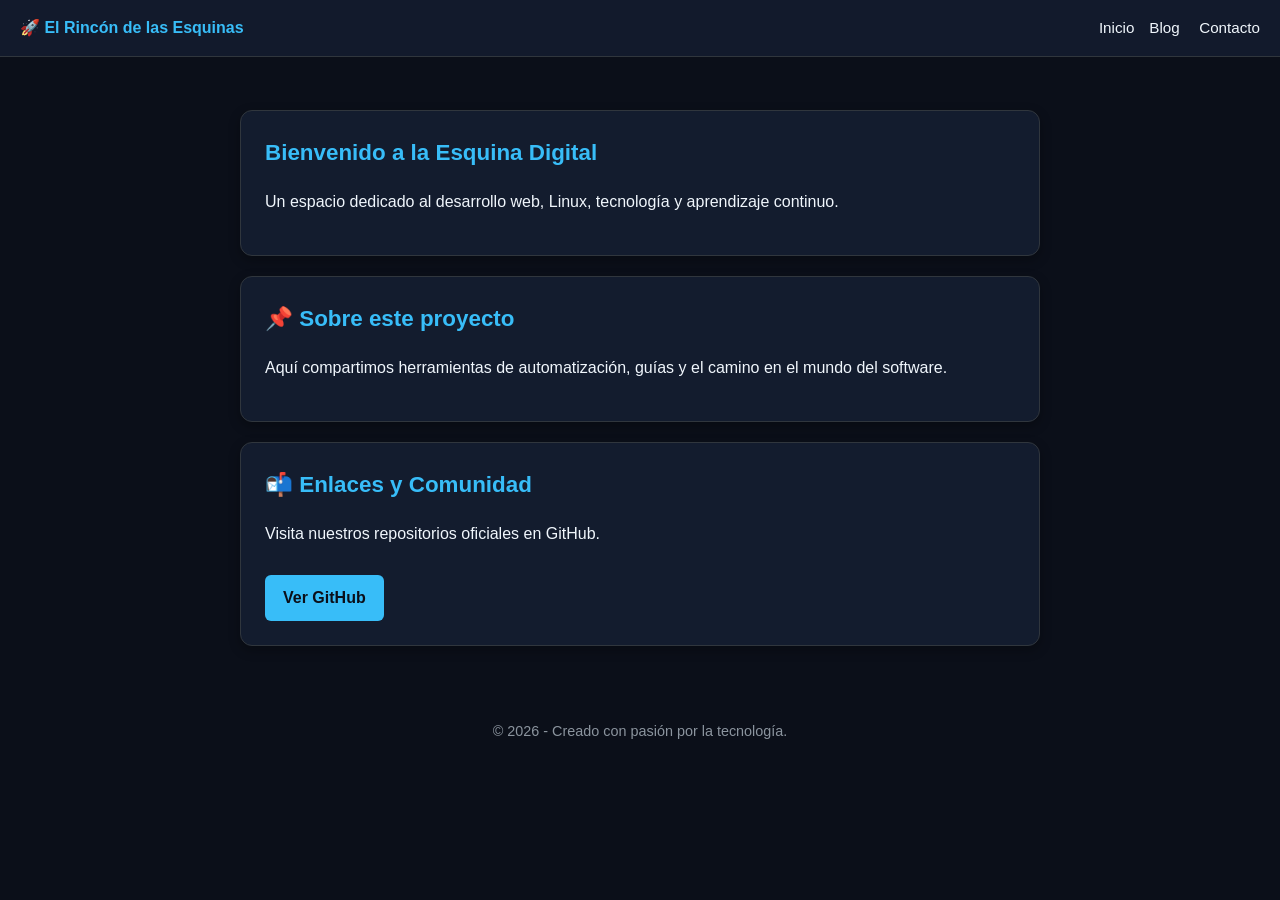
<file: index.html>
<!DOCTYPE html>
<html lang="es">
<head>
    <meta charset="UTF-8">
    <meta name="viewport" content="width=device-width, initial-scale=1.0">
    <title>El Rincón de las Esquinas | José Martínez Hernández</title>
    <link rel="icon" type="image/png" href="logo.png">
    <style>
        :root {
            --bg-color: #0b0f19;
            --card-bg: #131c2e;
            --text-main: #f0f6fc;
            --text-muted: #8b949e;
            --accent: #38bdf8;
            --accent-hover: #0ea5e9;
            --border: #30363d;
        }

        body {
            background-color: var(--bg-color);
            color: var(--text-main);
            font-family: -apple-system, BlinkMacSystemFont, "Segoe UI", Roboto, sans-serif;
            margin: 0;
            padding: 0;
            line-height: 1.6;
            scroll-behavior: smooth;
        }

        nav {
            position: fixed;
            top: 0;
            left: 0;
            width: 100%;
            background-color: rgba(19, 28, 46, 0.95);
            border-bottom: 1px solid var(--border);
            display: flex;
            justify-content: space-between;
            align-items: center;
            padding: 15px 20px;
            box-sizing: border-box;
            z-index: 1000;
        }

        .logo {
            font-weight: bold;
            color: var(--accent);
        }

        .nav-links a {
            color: var(--text-main);
            text-decoration: none;
            margin-left: 15px;
            font-size: 0.95rem;
        }

        .grid-container {
            display: flex;
            flex-direction: column;
            gap: 20px;
            padding: 20px;
            max-width: 800px;
            margin: 90px auto 20px auto;
        }

        .card {
            background-color: var(--card-bg);
            border: 1px solid var(--border);
            border-radius: 12px;
            padding: 24px;
            box-shadow: 0 4px 12px rgba(0, 0, 0, 0.3);
        }

        .card h2 {
            margin-top: 0;
            color: var(--accent);
            font-size: 1.4rem;
        }

        .btn {
            display: inline-block;
            background-color: var(--accent);
            color: #0b0f19;
            padding: 10px 18px;
            border-radius: 6px;
            text-decoration: none;
            font-weight: bold;
            margin-top: 12px;
        }

        .btn:hover {
            background-color: var(--accent-hover);
        }

        footer {
            text-align: center;
            padding: 20px;
            color: var(--text-muted);
            font-size: 0.9rem;
        }
    </style>
</head>
<body>

    <!-- Barra de Navegación Fija -->
    <nav>
        <div class="logo">🚀 El Rincón de las Esquinas</div>
        <div class="nav-links">
            <a href="#inicio">Inicio</a><a
 href="https://rincondeesquinas.blogspot.com" target="_blank">Blog</a>

            <a href="#contacto">Contacto</a>
        </div>
    </nav>

    <!-- Contenedor de Bloques -->
    <main class="grid-container">

        <div id="inicio" class="card">
            <h2>Bienvenido a la Esquina Digital</h2>
            <p>Un espacio dedicado al desarrollo web, Linux, tecnología y aprendizaje continuo.</p>
        </div>

        <div class="card">
            <h2>📌 Sobre este proyecto</h2>
            <p>Aquí compartimos herramientas de automatización, guías y el camino en el mundo del software.</p>
        </div>

        <div id="contacto" class="card">
            <h2>📬 Enlaces y Comunidad</h2>
            <p>Visita nuestros repositorios oficiales en GitHub.</p>
            <a href="https://github.com/thinocorp22" target="_blank" class="btn">Ver GitHub</a>
        </div>

    </main>

    <footer>
        <p>&copy; 2026 - Creado con pasión por la tecnología.</p>
    </footer>

</body>
</html>
</file>
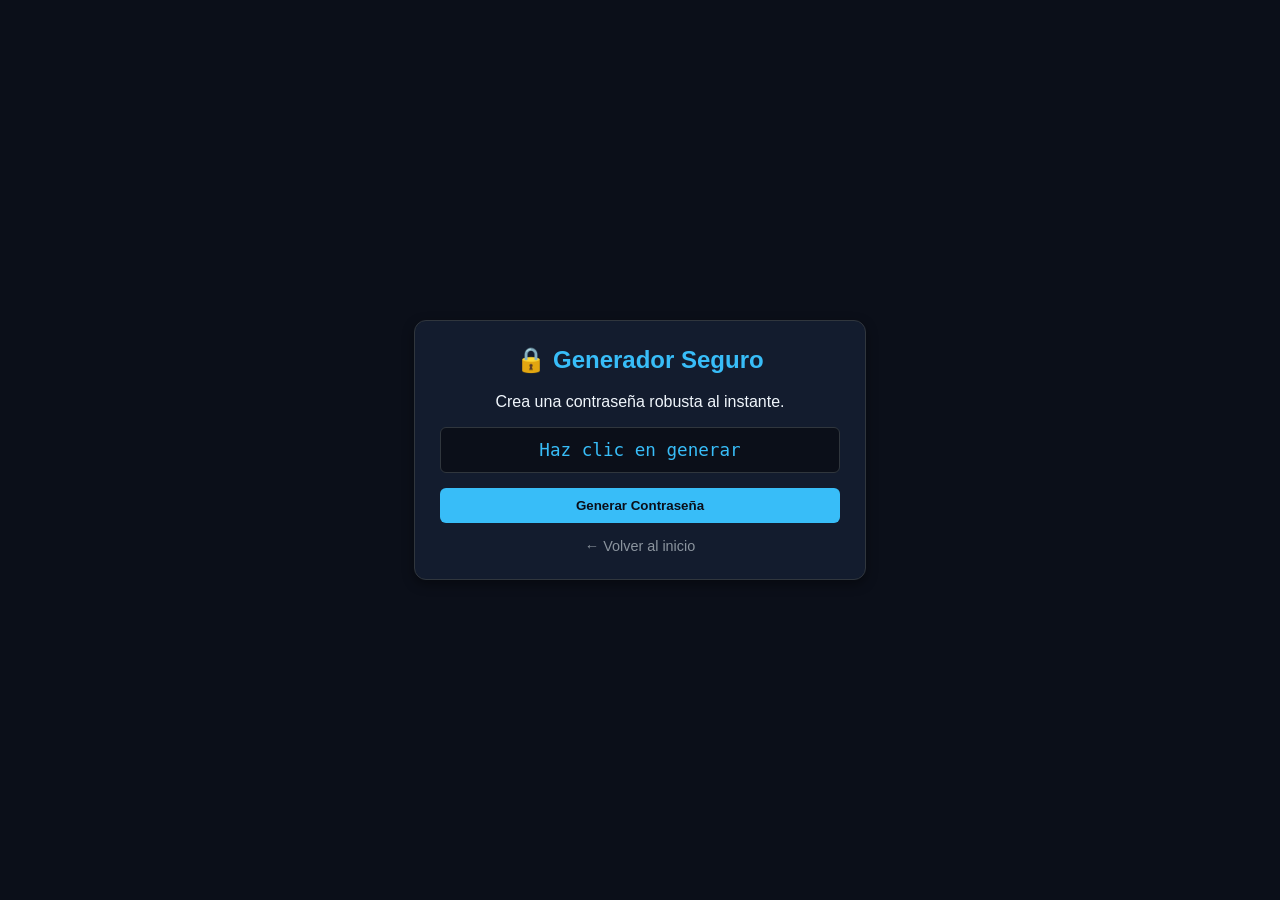
<file: generador.html>
<!DOCTYPE html>
<html lang="es">
<head>
    <meta charset="UTF-8">
    <meta name="viewport" content="width=device-width, initial-scale=1.0">
    <title>Generador Seguro | El Rincón de las Esquinas</title>
    <style>
        :root {
            --bg-color: #0b0f19;
            --card-bg: #131c2e;
            --text-main: #f0f6fc;
            --accent: #38bdf8;
            --border: #30363d;
        }
        body {
            background-color: var(--bg-color);
            color: var(--text-main);
            font-family: sans-serif;
            display: flex;
            justify-content: center;
            align-items: center;
            height: 100vh;
            margin: 0;
        }
        .card {
            background-color: var(--card-bg);
            border: 1px solid var(--border);
            padding: 25px;
            border-radius: 12px;
            max-width: 400px;
            width: 100%;
            box-shadow: 0 4px 12px rgba(0,0,0,0.4);
            text-align: center;
        }
        h2 { color: var(--accent); margin-top: 0; }
        .output-box {
            background: #0b0f19;
            border: 1px solid var(--border);
            padding: 12px;
            font-family: monospace;
            font-size: 1.1rem;
            border-radius: 6px;
            margin: 15px 0;
            color: #38bdf8;
            word-break: break-all;
        }
        .btn {
            background-color: var(--accent);
            color: #0b0f19;
            border: none;
            padding: 10px 20px;
            font-weight: bold;
            border-radius: 6px;
            cursor: pointer;
            width: 100%;
        }
        .btn:hover { background-color: #0ea5e9; }
        .back-link { display: block; margin-top: 15px; color: #8b949e; text-decoration: none; font-size: 0.9rem; }
    </style>
</head>
<body>

    <div class="card">
        <h2>🔒 Generador Seguro</h2>
        <p>Crea una contraseña robusta al instante.</p>
        
        <div class="output-box" id="passwordDisplay">Haz clic en generar</div>
        
        <button class="btn" onclick="generarPassword()">Generar Contraseña</button>
        
        <a href="index.html" class="back-link">← Volver al inicio</a>
    </div>

    <script>
        function generarPassword() {
            const chars = "ABCDEFGHIJKLMNOPQRSTUVWXYZabcdefghijklmnopqrstuvwxyz0123456789!@#$%^&*()_+-=";
            let password = "";
            for (let i = 0; i < 16; i++) {
                password += chars.charAt(Math.floor(Math.random() * chars.length));
            }
            document.getElementById("passwordDisplay").innerText = password;
        }
    </script>

</body>
</html>
</file>
